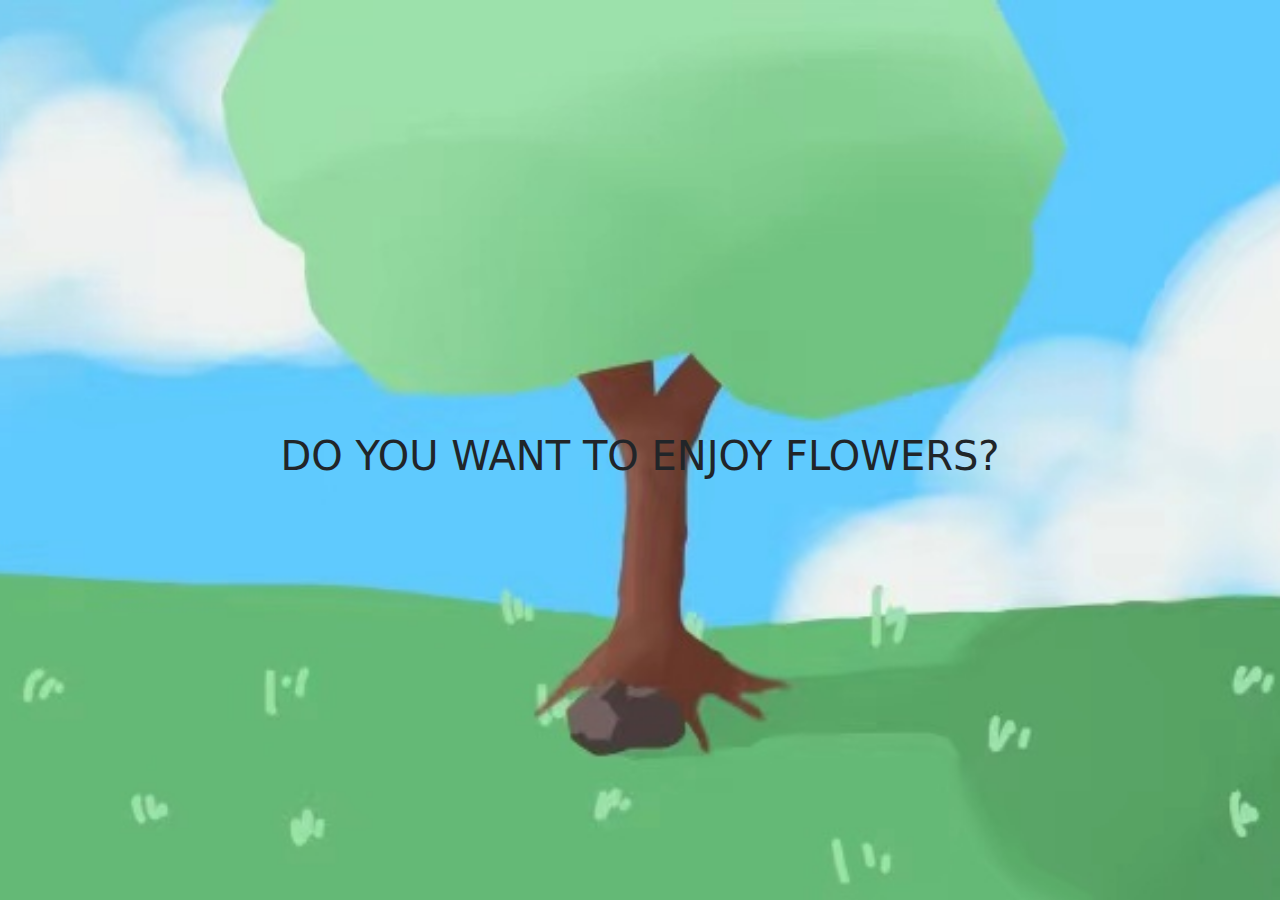
<file: index-enjoyflower/index.html>
<!DOCTYPE html>
<html lang="en">
<head>
  <meta charset="utf-8">
  <meta name="viewport" content="width=device-width, initial-scale=1">
  <title>ENJOY THE FLOWERS</title>
  <link href="https://cdn.jsdelivr.net/npm/bootstrap@5.3.3/dist/css/bootstrap.min.css" rel="stylesheet" integrity="sha384-QWTKZyjpPEjISv5WaRU9OFeRpok6YctnYmDr5pNlyT2bRjXh0JMhjY6hW+ALEwIH" crossorigin="anonymous">
  <style type="text/css">
    h1:hover {color: lightpink}

    body, html {
      height: 100%;
      margin: 0;
      display: flex;
      flex-direction: column;
      justify-content: center;
      align-items: center;
      text-align: center;
      background-color: lightgreen;
      background-image: url('tree.jpg');
      background-attachment: fixed;
      background-size: cover;
      background-position: center;
    }
    .centered {
      max-width: 80%;
    }
    .flower {
      position: absolute;
      width: 50px;
      height: 50px;
      background-image: url('flower.png');
      background-size: cover;
    }
  </style>
</head>
<body>
  <div id="upperContainer" style="margin-bottom: 20px;"></div>
  <h1 id="mainHeading" style="cursor: pointer;">DO YOU WANT TO ENJOY FLOWERS?</h1>
  <div id="lowerContainer"></div>
  <script>
    document.getElementById('mainHeading').addEventListener('click', function() {
      this.style.display = 'none';//隐藏标题
      var lowerContainer = document.getElementById('lowerContainer');
      lowerContainer.innerHTML = ''; // 清空下方容器

      var newDiv = document.createElement('div');
      var newHeading = document.createElement('p');
      newHeading.textContent = 'How many FLOWERS on the tree?';
      newHeading.style.fontSize = '25px';
      var newInput = document.createElement('input');
      newInput.setAttribute('type', 'text');
      newInput.setAttribute('id', 'textInput');
      newDiv.appendChild(newHeading);
      newDiv.appendChild(newInput);
      lowerContainer.appendChild(newDiv);

      var upperContainer = document.getElementById('upperContainer');
      upperContainer.innerHTML = ''; // 清空上方容器

      // 随机生成花朵
      var numFlowers = Math.floor(Math.random() * 15) + 1;
      for (var i = 0; i < numFlowers; i++) {
        var flower = document.createElement('div');
        flower.classList.add('flower');
        flower.style.left = Math.floor(Math.random() * 40 + 30) + '%';
        flower.style.top = Math.floor(Math.random() * 30) + '%';
        upperContainer.appendChild(flower);
      }

      // 监听输入框的变化
      newInput.addEventListener('keypress', function(event) {
        if (event.key === 'Enter') {
          var userInput = parseInt(newInput.value);
          if (!isNaN(userInput)) {
            if (userInput === numFlowers) {
              alert('WOW! You are genius!');
              // 清空输入框和花朵容器
              newInput.value = '';
              upperContainer.innerHTML = '';
              // 重新生成新的花朵
              numFlowers = Math.floor(Math.random() * 15) + 1;
              for (var i = 0; i < numFlowers; i++) {
                var flower = document.createElement('div');
                flower.classList.add('flower');
                flower.style.left = Math.floor(Math.random() * 40 + 30) + '%';
                flower.style.top = Math.floor(Math.random() * 30) + '%';
                upperContainer.appendChild(flower);
              }
            } else {
              alert('...OK, one more chance');
            }
          }
        }
      });

    });
  </script>
  <script src="https://cdn.jsdelivr.net/npm/bootstrap@5.3.3/dist/js/bootstrap.bundle.min.js" integrity="sha384-YvpcrYf0tY3lHB60NNkmXc5s9fDVZLESaAA55NDzOxhy9GkcIdslK1eN7N6jIeHz" crossorigin="anonymous"></script>
</body>
</html>
</file>
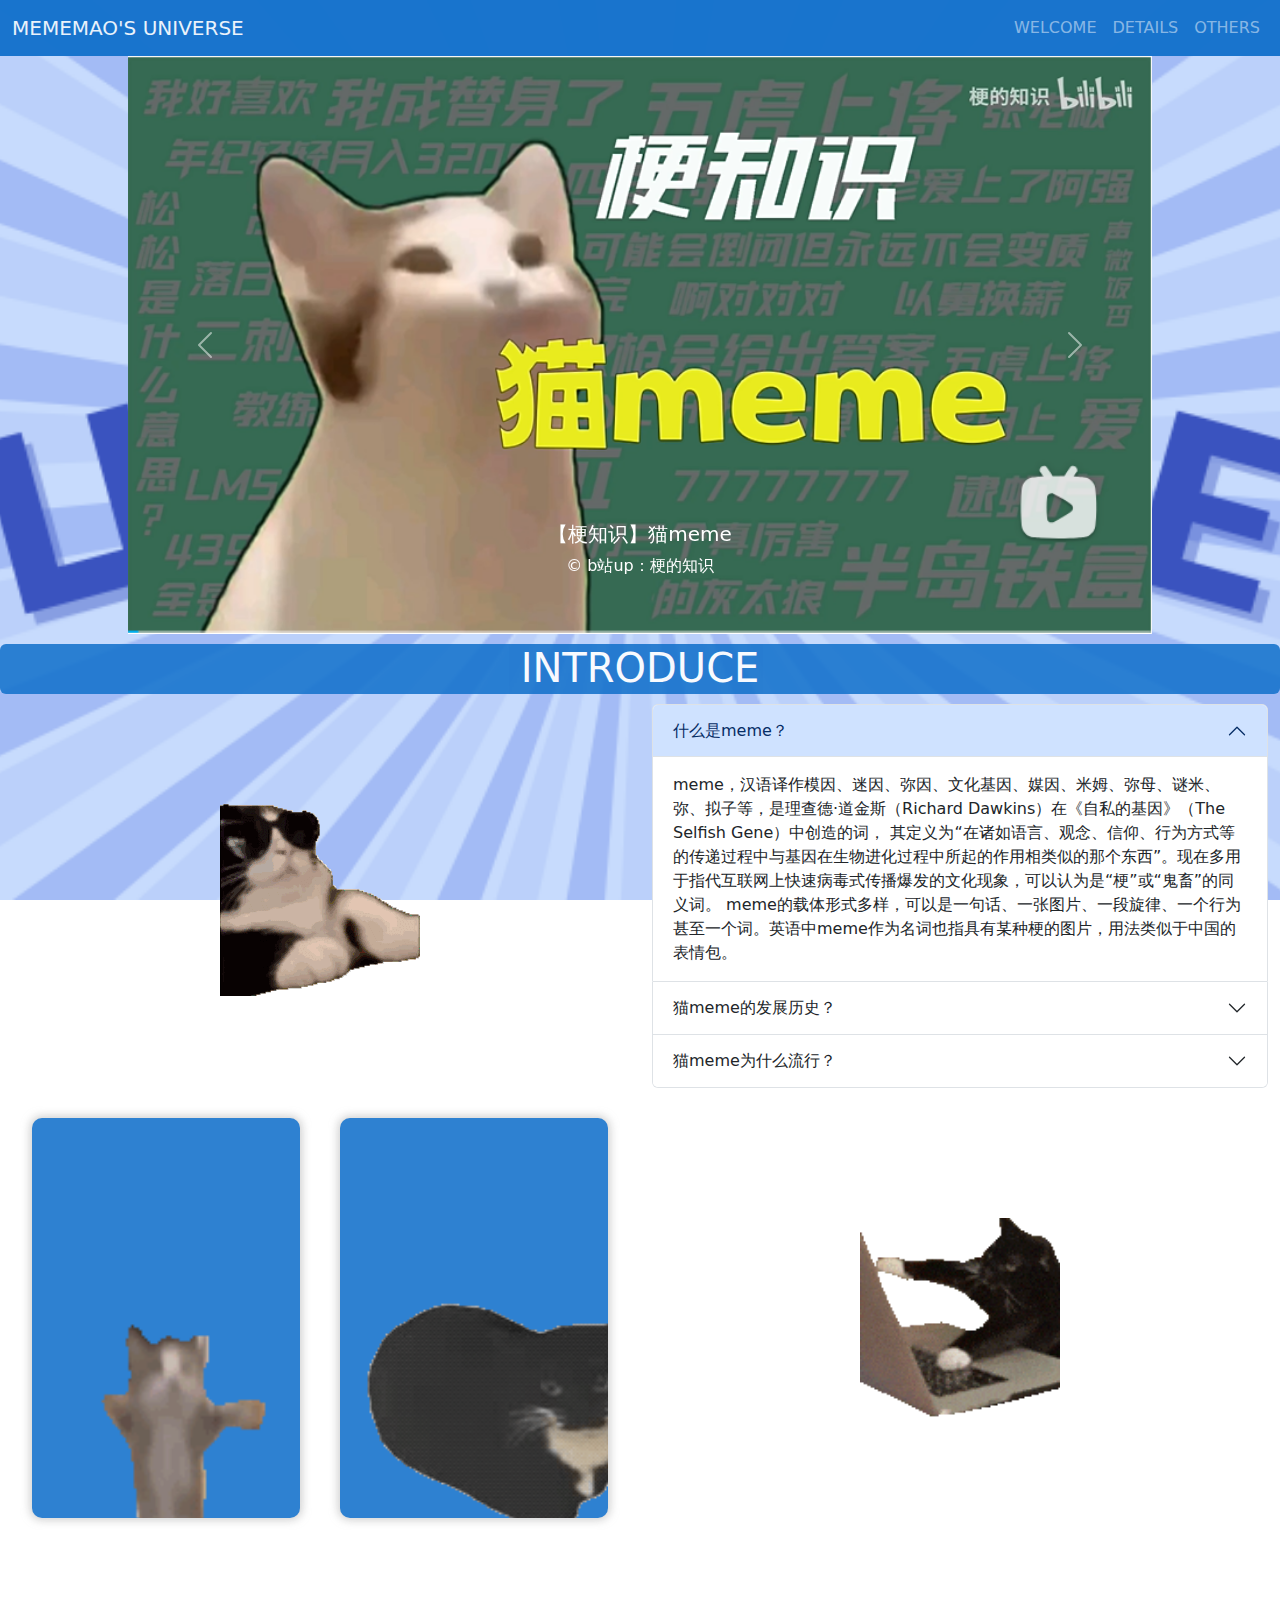
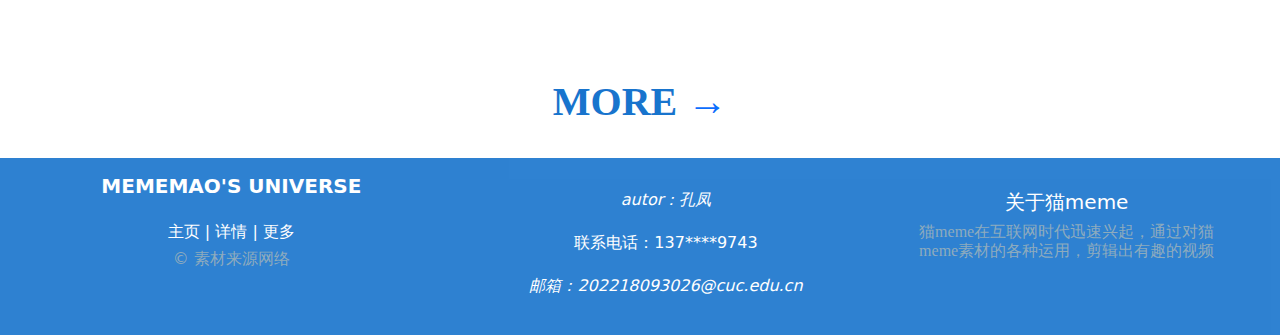
<file: MYWORK/index.html>
<!doctype html>
<html lang="en">
  <head>
    <meta charset="utf-8">
    <meta name="viewport" content="width=device-width, initial-scale=1">
    <title>MEMEMAO'S UNIVERSE</title>
    <link href="https://cdn.jsdelivr.net/npm/bootstrap@5.3.3/dist/css/bootstrap.min.css" rel="stylesheet" integrity="sha384-QWTKZyjpPEjISv5WaRU9OFeRpok6YctnYmDr5pNlyT2bRjXh0JMhjY6hW+ALEwIH" crossorigin="anonymous">
    <link rel="stylesheet" href="index.css">
  </head>
  <body>
    <div>
    <nav class="navbar fixed-top navbar-expand-lg navbar-dark" id="bar" style="background: rgb(24,116,205); opacity: 0.9;">
      <div class="container-fluid">
        <a class="navbar-brand" href="index.html">MEMEMAO'S UNIVERSE</a>
        <button class="navbar-toggler" type="button" data-bs-toggle="collapse" data-bs-target="#navbarNav" aria-controls="navbarNav" aria-expanded="false" aria-label="Toggle navigation">
          <span class="navbar-toggler-icon"></span>
        </button>
        <div class="collapse navbar-collapse nav justify-content-end" id="navbarNav">
          <ul class="navbar-nav">
            <li class="active">
              <a class="nav-link" aria-current="page" href="index.html">WELCOME</a>
            </li>
            <li class="nav-item">
              <a class="nav-link  " aria-current="page" href="works.html">DETAILS</a>
            </li>
            <li class="nav-item">
              <a class="nav-link" aria-current="page" href="others.html">OTHERS</a>
            </li>
          </ul>
        </div>
      </div>
    </nav>
  </div>

  <div style="height:56px;background: rgb(24,116,205); opacity: 0.9;">
  </div>


    <div id="carouselExampleFade" class="carousel slide carousel-fade" style="margin: auto;width:80%;">
      <div class="carousel-inner">
        <div class="carousel-item active">
          <img src="1.png" class="d-block w-100" alt="..." onclick="redirectToVideo('https://www.bilibili.com/video/BV1MD421L7Pj/?spm_id_from=333.337.search-card.all.click&vd_source=2f3f9233baf3399ae4b116be24a24f61')">
          <div class="carousel-caption d-none d-md-block">
            <h5>【梗知识】猫meme</h5>
            <p>&copy b站up：梗的知识</p>
          </div>
        </div>
        <div class="carousel-item">
          <img src="2.png" class="d-block w-100" alt="..." onclick="redirectToVideo('https://www.bilibili.com/video/BV1yy421i7pz/?spm_id_from=333.788&vd_source=2f3f9233baf3399ae4b116be24a24f61')">
          <div class="carousel-caption d-none d-md-block">
            <h5>【梗百科】猫meme?尖叫小猫？嘎嘣脆猫？怎么这么多跳舞猫梗？！</h5>
            <p>&copy b站up：梗百科</p>
          </div>
        </div>
      </div>
      <button class="carousel-control-prev" type="button" data-bs-target="#carouselExampleFade" data-bs-slide="prev">
        <span class="carousel-control-prev-icon" aria-hidden="true"></span>
        <span class="visually-hidden">Previous</span>
      </button>
      <button class="carousel-control-next" type="button" data-bs-target="#carouselExampleFade" data-bs-slide="next">
        <span class="carousel-control-next-icon" aria-hidden="true"></span>
        <span class="visually-hidden">Next</span>
      </button>
    </div>

    <div style="height:50px; background-color: rgb(24,116,205); opacity: 0.9; margin: 10px 0;" class="rounded text-center">
      <h1 style="color:white">INTRODUCE</h1>
    </div>

    <div class="container-fluid">
      <div class="row">
        <div class="col-md-6 d-flex justify-content-center align-items-center">
          <!-- 左边放置图片 -->
          <img src="meme/IMG_6792.GIF" class="img-fluid" alt="Left Image" style="height:200px;width:200px;">
        </div>
        <div class="col-md-6">
          <!-- 右边放置风琴页 -->
          <div class="accordion" id="accordionExample">
              <div class="accordion-item">
                  <h2 class="accordion-header">
                      <button class="accordion-button" type="button" data-bs-toggle="collapse" data-bs-target="#collapseOne" aria-expanded="true" aria-controls="collapseOne">
                          什么是meme？
                      </button>
                  </h2>
                  <div id="collapseOne" class="accordion-collapse collapse show" data-bs-parent="#accordionExample">
                      <div class="accordion-body">meme，汉语译作模因、迷因、弥因、文化基因、媒因、米姆、弥母、谜米、弥、拟子等，是理查德·道金斯（Richard Dawkins）在《自私的基因》（The Selfish Gene）中创造的词，
                          其定义为“在诸如语言、观念、信仰、行为方式等的传递过程中与基因在生物进化过程中所起的作用相类似的那个东西”。现在多用于指代互联网上快速病毒式传播爆发的文化现象，可以认为是“梗”或“鬼畜”的同义词。
                          meme的载体形式多样，可以是一句话、一张图片、一段旋律、一个行为甚至一个词。英语中meme作为名词也指具有某种梗的图片，用法类似于中国的表情包。</div>
                  </div>
              </div>
              <div class="accordion-item">
                  <h2 class="accordion-header">
                      <button class="accordion-button collapsed" type="button" data-bs-toggle="collapse" data-bs-target="#collapseTwo" aria-expanded="false" aria-controls="collapseTwo">
                          猫meme的发展历史？
                      </button>
                  </h2>
                  <div id="collapseTwo" class="accordion-collapse collapse" data-bs-parent="#accordionExample">
                      <div class="accordion-body">猫meme起源于2000年代早期的互联网，LOLCats和Grumpy Cat等现象推动了其流行。2010年代，随着社交媒体的兴起，猫meme迅速普及，并逐渐演变为视频和GIF动画形式。
                          如今，猫meme作为互联网文化的一部分，不断发展创新，成为人们在网络世界中交流和欢笑的重要方式，其趣味性和影响力不断增强。</div>
                  </div>
              </div>
              <div class="accordion-item">
                  <h2 class="accordion-header">
                      <button class="accordion-button collapsed" type="button" data-bs-toggle="collapse" data-bs-target="#collapseThree" aria-expanded="false" aria-controls="collapseThree">
                          猫meme为什么流行？
                      </button>
                  </h2>
                  <div id="collapseThree" class="accordion-collapse collapse" data-bs-parent="#accordionExample">
                      <div class="accordion-body">猫meme因可爱、有趣、社交媒体传播快速、简单易懂、情感共鸣和创意幽默而流行。猫的魅力引发人们笑点，配以简短文字或标签，易于传播。其情感表达触及人心，反映生活经历，引发共鸣。
                          创意构思和幽默元素增添欢乐，成为互联网文化不可或缺的一部分。</div>
                  </div>
              </div>
          </div>
        </div>
      </div>
    </div>
<div style="height:30px;"></div>
    <div class="container-fluid">
      <div class="row">
        <div class="col-md-6 d-flex justify-content-center align-items-center">
          <div class="card-ots" style="background: rgb(24,116,205); opacity: 0.9;">
              <div class="card-t">
                  <div class="card-all" style="padding-top:20px;">
                      <p class="card-text" style="font-size:20px;">应用场景多</p>
                      <p class="card-memo">朋友之间聊天、互联网交友，网上冲浪表达对事情的看法等</p>
                  </div>
              </div>
              <div class="img-pic" style="height:280px;width:280px;">
                  <img src="meme/IMG_6913.GIF">
              </div>
          </div>
            <div class="card-ots" style="background: rgb(24,116,205); opacity: 0.9;">
              <div class="card-t">
                  <div class="card-all" style="padding-top:20px;">
                      <p class="card-text" style="font-size:20px;">拉近距离</p>
                      <p class="card-memo">猫meme有趣、可爱，抓住互联网的潮流，在很多人之间流行</p>
                  </div>
              </div>
                <div class="img-pic" style="height:280px;width:280px;">
                    <img src="meme/IMG_6911.GIF">
                </div>
            </div>
        </div>
        <div class="col-md-6 d-flex justify-content-center align-items-center">
          <img src="meme/IMG_6796.GIF" class="img-fluid" alt="Right Image" style="height:200px;width:200px;">
        </div>
      </div>
    </div>

    <div class="rounded text-center">
         <h1 class="display-6" style="margin-top:10rem ;font-family:FangSong; font-weight:bolder;color:rgb(24,116,205)">MORE<a href="works.html"> → </a></h1>
       </div>

    <footer>
      <div class="container-fluid">
        <div class="row">
          <div class="col-sm-12 col-md-4" style="padding-left:3rem;">
            <h5>
              <strong>MEMEMAO'S UNIVERSE</strong>
            </h5>
            <h6 class="pt-3">
              <a href="index.html" style="color:white;">主页</a> |
              <a href="works.html" style="color:white;">详情</a> |
              <a href="others.html" style="color:white;">更多</a>
            </h6>
            <h6 style="color:#c9c2a79b ;"> © 素材来源网络</h6><br>
          </div>
          <div class="col-md-4 pt-3 pb-3" style="padding-left:3rem;">
            <h6 style="padding-bottom:1rem"><i class="bi bi-geo-alt-fill"><span style="padding-left: 1rem;">autor：孔凤</span></i></h6>
            <h6 style="padding-bottom:1rem"><i class="bi bi-telephone-fill"></i><span style="padding-left: 1rem;">联系电话：137****9743</span></h6>
            <h6 style="padding-bottom:1rem"><i class="bi bi-envelope-fill"><span style="padding-left: 1rem;">邮箱：202218093026@cuc.edu.cn</span></i></h6>
          </div>
          <div class="col-md-4 pt-3 pb-4" style="padding-left:3rem;padding-right:3rem;">
            <h5>关于猫meme</h5>
            <h6 style="color:#c9c2a79b ;padding-bottom: 1rem;font-family:SimSun">猫meme在互联网时代迅速兴起，通过对猫meme素材的各种运用，剪辑出有趣的视频</h6>
            <a href="#"><i class="bi bi-facebook" href="#"></i></a>
            <a href="#"><i class="bi bi-instagram"></i></a>
            <a href="#"><i class="bi bi-twitter"></i></a>
            <a href="#"><i class="bi bi-whatsapp"></i></a>
        </div>
      </div>
    </div>
  </footer>

    <script>
      function redirectToVideo(videoUrl) {
              window.location.href = videoUrl;
              }
    </script>
    <script src="https://cdn.jsdelivr.net/npm/bootstrap@5.3.3/dist/js/bootstrap.bundle.min.js" integrity="sha384-YvpcrYf0tY3lHB60NNkmXc5s9fDVZLESaAA55NDzOxhy9GkcIdslK1eN7N6jIeHz" crossorigin="anonymous"></script>
  </body>
</html>
</file>
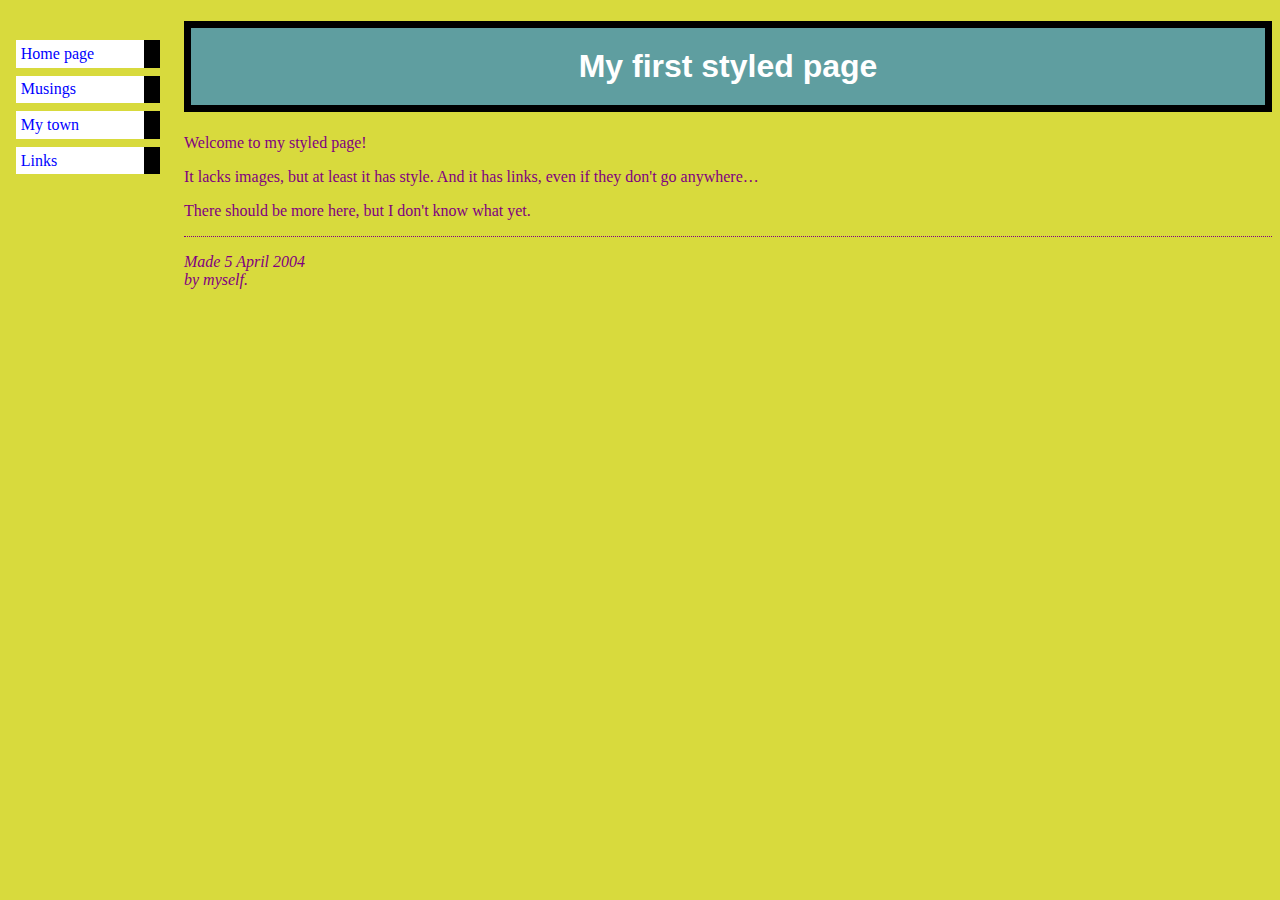
<file: index.html.html>
<!DOCTYPE html PUBLIC "-//W3C//DTD HTML 4.01//EN">
<html>
<head>
  <title>My first styled page</title>
  <!-- 链接css文件 -->
  <link rel="stylesheet" href="0305-01.css">
  <!-- 样式设置 -->
  <!-- <style type="text/css">
</style> -->
</head>

<body>

<!-- Site navigation menu -->
<ul class="navbar">
  <li><a href="http://www.cuc.edu.cn/">Home page</a>
  <li><a href="musings.html">Musings</a>
  <li><a href="town.html">My town</a>
  <li><a href="links.html">Links</a>
</ul>

<!-- Main content -->
<h1 style="
border-style: solid;
border-width: 7px;
border-color: black;
padding: 20px;
text-align: center;
background-color: cadetblue;
color: white;  ">My first styled page</h1>

<p>Welcome to my styled page!

<p>It lacks images, but at least it has style.
And it has links, even if they don't go
anywhere&hellip;

<p>There should be more here, but I don't know
what yet.

<!-- Sign and date the page, it's only polite! -->
<address>Made 5 April 2004<br>
  by myself.</address>

</body>
</html>
</file>
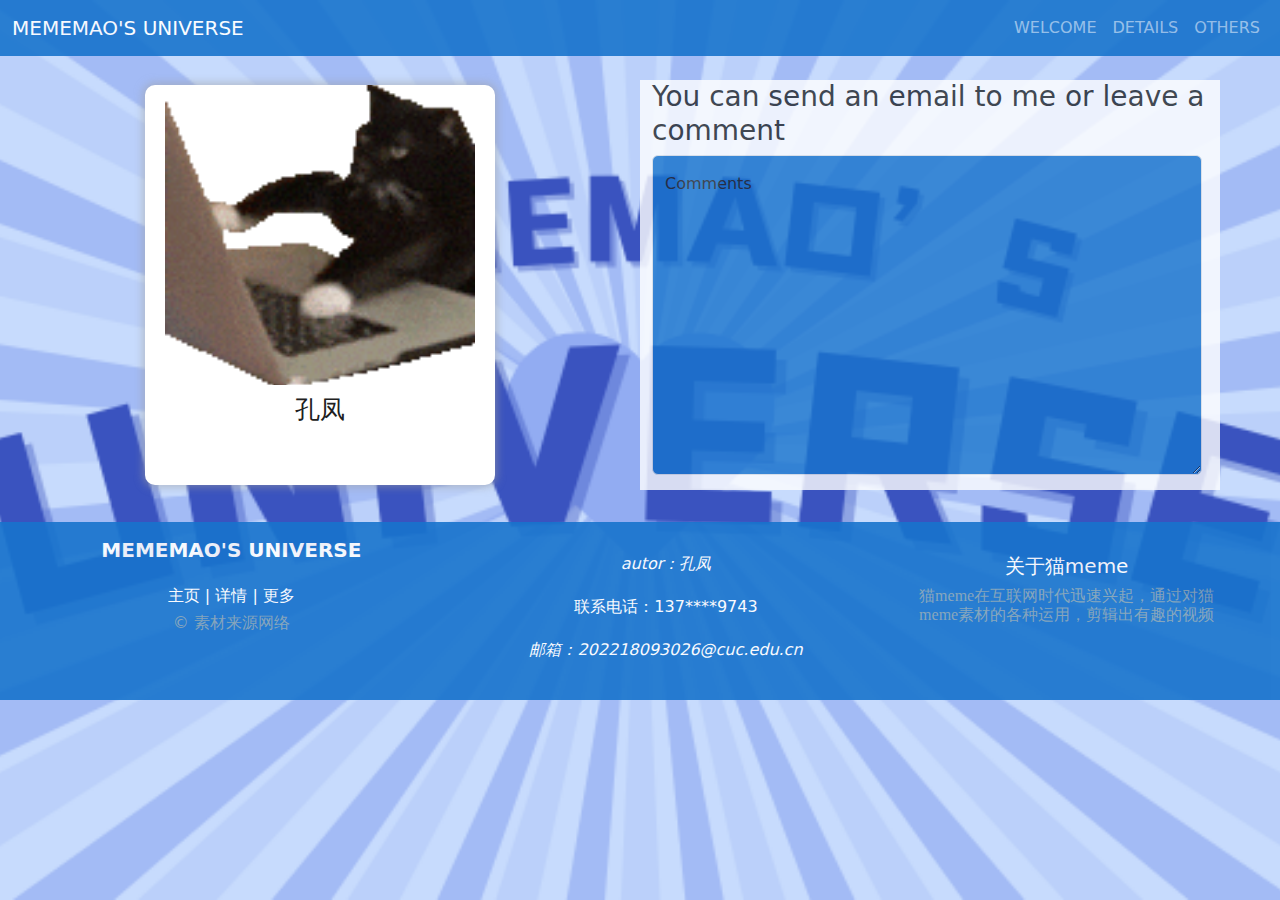
<file: MYWORK/others.html>
<!DOCTYPE html>
<html lang="en" dir="ltr">
  <head>
    <meta charset="utf-8">
    <meta name="viewport" content="width=device-width, initial-scale=1">
    <title>ABOUT ME</title>
    <link href="https://cdn.jsdelivr.net/npm/bootstrap@5.3.3/dist/css/bootstrap.min.css" rel="stylesheet" integrity="sha384-QWTKZyjpPEjISv5WaRU9OFeRpok6YctnYmDr5pNlyT2bRjXh0JMhjY6hW+ALEwIH" crossorigin="anonymous">
    <link rel="stylesheet" href="index.css">
  </head>
  <body>
    <div>
    <nav class="navbar fixed-top navbar-expand-lg navbar-dark" id="bar" style="background: rgb(24,116,205); opacity: 0.9;">
      <div class="container-fluid">
        <a class="navbar-brand" href="index.html">MEMEMAO'S UNIVERSE</a>
        <button class="navbar-toggler" type="button" data-bs-toggle="collapse" data-bs-target="#navbarNav" aria-controls="navbarNav" aria-expanded="false" aria-label="Toggle navigation">
          <span class="navbar-toggler-icon"></span>
        </button>
        <div class="collapse navbar-collapse nav justify-content-end" id="navbarNav">
          <ul class="navbar-nav">
            <li class="active">
              <a class="nav-link" aria-current="page" href="index.html">WELCOME</a>
            </li>
            <li class="nav-item">
              <a class="nav-link  " aria-current="page" href="works.html">DETAILS</a>
            </li>
            <li class="nav-item">
              <a class="nav-link" aria-current="page" href="others.html">OTHERS</a>
            </li>
          </ul>
        </div>
      </div>
    </nav>
  </div>

  <div style="height:80px">
  </div>

  <div class="container-fluid">
    <div class="row">
      <div class="col-md-6 d-flex justify-content-center align-items-center">
        <div class="card-ots">
            <div class="img-pic2">
                <img src="meme/IMG_6796.GIF">
            </div>
            <div class="top-text">
                <div class="card-name">孔凤</div>
            </div>
            <div class="card-t">
                <div class="card-all" style="padding-top:20px;">
                    <p class="card-text">CUC广告学院计广专业</p>
                    <p class="card-memo">学习UI设计和网页制作中</p>
                </div>
            </div>
        </div>
      </div>
      <div class="col-md-6"style="background:white;opacity:0.8;width:580px;height:410px">
        <div>
          <h3>You can send an email to me or leave a comment</h3>
            <div class="form-floating">
              <textarea class="form-control" placeholder="Leave a comment here" id="floatingTextarea" style="background: rgb(24,116,205);width:550px;height:320px"></textarea>
              <label for="floatingTextarea">Comments</label>
            </div>
        </div>
      </div>
    </div>
  </div>



<footer>
  <div class="container-fluid">
    <div class="row">
      <div class="col-sm-12 col-md-4" style="padding-left:3rem;">
        <h5>
          <strong>MEMEMAO'S UNIVERSE</strong>
        </h5>
        <h6 class="pt-3">
          <a href="index.html" style="color:white;">主页</a> |
          <a href="works.html" style="color:white;">详情</a> |
          <a href="others.html" style="color:white;">更多</a>
        </h6>
        <h6 style="color:#c9c2a79b ;"> © 素材来源网络</h6><br>
      </div>
      <div class="col-md-4 pt-3 pb-3" style="padding-left:3rem;">
        <h6 style="padding-bottom:1rem"><i class="bi bi-geo-alt-fill"><span style="padding-left: 1rem;">autor：孔凤</span></i></h6>
        <h6 style="padding-bottom:1rem"><i class="bi bi-telephone-fill"></i><span style="padding-left: 1rem;">联系电话：137****9743</span></h6>
        <h6 style="padding-bottom:1rem"><i class="bi bi-envelope-fill"><span style="padding-left: 1rem;">邮箱：202218093026@cuc.edu.cn</span></i></h6>
      </div>
      <div class="col-md-4 pt-3 pb-4" style="padding-left:3rem;padding-right:3rem;">
        <h5>关于猫meme</h5>
        <h6 style="color:#c9c2a79b ;padding-bottom: 1rem;font-family:SimSun">猫meme在互联网时代迅速兴起，通过对猫meme素材的各种运用，剪辑出有趣的视频</h6>
        <a href="#"><i class="bi bi-facebook" href="#"></i></a>
        <a href="#"><i class="bi bi-instagram"></i></a>
        <a href="#"><i class="bi bi-twitter"></i></a>
        <a href="#"><i class="bi bi-whatsapp"></i></a>
    </div>
  </div>
</div>
</footer>


    <script src="https://cdn.jsdelivr.net/npm/bootstrap@5.3.3/dist/js/bootstrap.bundle.min.js" integrity="sha384-YvpcrYf0tY3lHB60NNkmXc5s9fDVZLESaAA55NDzOxhy9GkcIdslK1eN7N6jIeHz" crossorigin="anonymous"></script>
  </body>
</html>
</file>
<file: MYWORK/index.css>
body, html {
    background-image: url('BEIJING.png');
    background-repeat: no-repeat;
    background-size: cover;
    background-attachment: fixed;
    background-position: 50% 0;
}

footer {
  background-color: rgb(24,116,205);
  color: #fff;
  text-align: center;
  padding-top: 1rem;
  margin-top: 2rem;
  opacity: 0.9;
}

.bi-instagram,.bi-twitter,.bi-whatsapp{
    padding-left: 1rem;
    padding-right: 1rem;
}
.bi-facebook{
    padding-right: 1rem;
}

a:link {
    text-decoration: none;
  }
a:hover {
    color: white;
    font-weight: bolder;
  }

.card-ots{
    height: 400px;
    width: 350px;
    margin: 0 20px;
    background: white;
    transition: 0.4s;
    box-shadow: 0px 0 8px 2px rgba(159, 159, 159, 0.544);
    border-radius: 10px;
    overflow: hidden;
}
.card-ots:hover{
    height: 480px;
    box-shadow: 0px 0 10px 5px rgb(24,116,205);
    border-radius: 10px;
}
.card-ots .img-pic{
    height: 300px;
    width: 300px;
    text-align: center;
}
.card-ots .img-pic img{
    height: 300px;
    width: 300px;
    object-fit: cover;
    margin: 0 auto;
}

.card-ots .img-pic2 img{
    height: 300px;
    width: 340px;
    padding-left:20px;
    padding-right:10px;
    object-fit: cover;
    margin: 0 auto;
}

.card-ots .card-name{
    padding-top: 6px;
    text-align: center;
    font-size: 25px;
    color: #202020;
}
.card-memo{
    text-align: center;
    font-size: 16px;
    font-weight: 500;
    color: rgba(101, 101, 101, 0.878);
}

.card-text{
    color:rgb(24,116,205);
    font-size: 14px;
    text-align: center;
}

.card-ots .card-t{
    padding: 0px 20px 10px 20px;
    background: white;
    opacity: 0;
    visibility: hidden;
    transition: 0.5s;
}

.card-ots:hover .card-t{
opacity: 1;
visibility: visible;
}

.card-ots .card-t .card-all{
text-align: justify;
}
</file>
<file: 0305-01.css>
body {
  /* 内边距 */
  padding-left: 11em;
  /* 字体设置（顺位设置） */
  font-family: Georgia, "Times New Roman",
      Times, serif;
  /* 文本颜色和背景颜色 */
  color: purple;
  background-color: #d8da3d }
  /* navbar是特殊的选择器 */
  ul.navbar {
  list-style-type: none;
  padding: 0;
  margin: 0;
  position: absolute;
  top: 2em;
  left: 1em;
  width: 9em }
  h1 {
  font-family: Helvetica, Geneva, Arial,
        SunSans-Regular, sans-serif }
  ul.navbar li {
  background: white;
  margin: 0.5em 0;
  padding: 0.3em;
  border-right: 1em solid black }
  ul.navbar a {
  text-decoration: none }
  a:link {
  color: blue }
  a:visited {
  color: purple }
  /* 添加分割线 */
  address {
  margin-top: 1em;
  padding-top: 1em;
  border-top: thin dotted }
</file>
